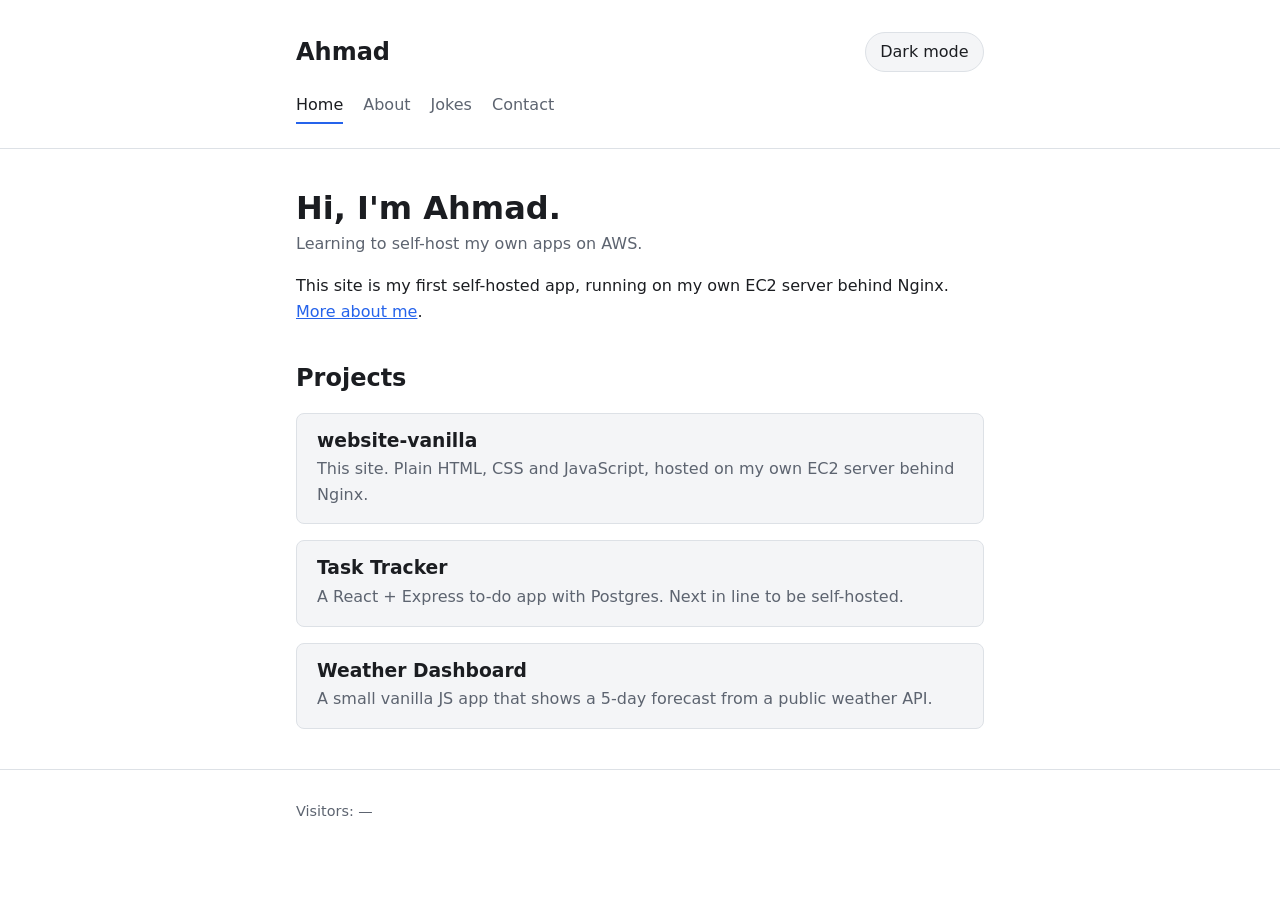
<file: website-vanilla/public/index.html>
<!doctype html>
<html lang="en">
  <head>
    <!-- Page metadata: character set, mobile-friendly scaling, tab title -->
    <meta charset="UTF-8" />
    <meta name="viewport" content="width=device-width, initial-scale=1.0" />
    <title>Ahmad</title>
    <meta
      name="description"
      content="Personal homepage of Ahmad, a web developer learning to self-host on AWS."
    />

    <!-- Relative paths ("styles.css", not "/styles.css") so the page works both
         in VS Code Live Server and on the real server. -->
    <link rel="stylesheet" href="styles.css" />

    <!-- Loaded in <head> (no "defer") on purpose: it applies the saved theme
         BEFORE the page is drawn, so you don't see a white flash in dark mode. -->
    <script src="app.js"></script>
  </head>

  <body>
    <!-- Same header on every page. aria-current="page" marks where you are
         (styled in styles.css, and read out by screen readers). -->
    <header class="site-header">
      <div class="container header-row">
        <a class="brand" href="/">Ahmad</a>
        <button
          id="theme-toggle"
          class="theme-toggle"
          type="button"
          aria-label="Switch colour theme"
        >
          Dark mode
        </button>
      </div>
      <nav class="container site-nav" aria-label="Main">
        <a href="/" aria-current="page">Home</a>
        <a href="/about">About</a>
        <a href="/jokes">Jokes</a>
        <a href="/contact">Contact</a>
      </nav>
    </header>

    <main class="container">
      <section class="intro">
        <h1>Hi, I'm Ahmad.</h1>
        <p class="tagline">Learning to self-host my own apps on AWS.</p>
        <p>
          This site is my first self-hosted app, running on my own EC2 server
          behind Nginx. <a href="/about">More about me</a>.
        </p>
      </section>

      <section aria-labelledby="projects-heading">
        <h2 id="projects-heading">Projects</h2>
        <ul class="project-list">
          <li class="card">
            <h3>website-vanilla</h3>
            <p>
              This site. Plain HTML, CSS and JavaScript, hosted on my own EC2
              server behind Nginx.
            </p>
          </li>
          <li class="card">
            <h3>Task Tracker</h3>
            <p>
              A React + Express to-do app with Postgres. Next in line to be
              self-hosted.
            </p>
          </li>
          <li class="card">
            <h3>Weather Dashboard</h3>
            <p>
              A small vanilla JS app that shows a 5-day forecast from a public
              weather API.
            </p>
          </li>
        </ul>
      </section>
    </main>

    <footer class="site-footer">
      <div class="container">
        <!-- Filled in by the Express API in Step 1b. Shows a dash until then. -->
        <p>Visitors: <span id="visit-count">—</span></p>
      </div>
    </footer>
  </body>
</html>
</file>
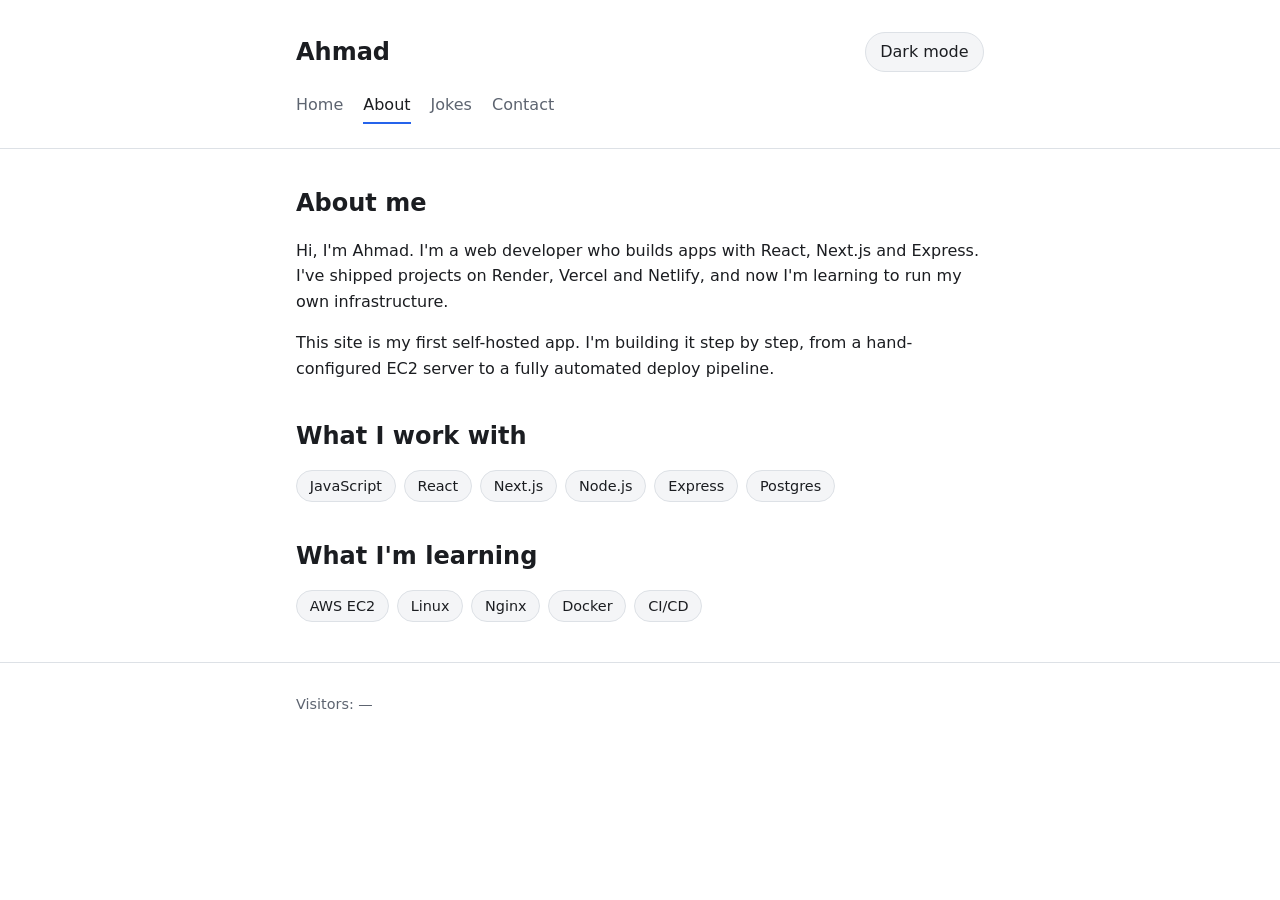
<file: website-vanilla/public/about.html>
<!doctype html>
<html lang="en">
  <head>
    <meta charset="UTF-8" />
    <meta name="viewport" content="width=device-width, initial-scale=1.0" />
    <title>About · Ahmad</title>
    <meta name="description" content="About Ahmad: web developer learning AWS, Linux and DevOps." />
    <link rel="stylesheet" href="styles.css" />
    <script src="app.js"></script>
  </head>

  <body>
    <header class="site-header">
      <div class="container header-row">
        <a class="brand" href="/">Ahmad</a>
        <button
          id="theme-toggle"
          class="theme-toggle"
          type="button"
          aria-label="Switch colour theme"
        >
          Dark mode
        </button>
      </div>
      <nav class="container site-nav" aria-label="Main">
        <a href="/">Home</a>
        <a href="/about" aria-current="page">About</a>
        <a href="/jokes">Jokes</a>
        <a href="/contact">Contact</a>
      </nav>
    </header>

    <main class="container">
      <section>
        <h1>About me</h1>
        <p>
          Hi, I'm Ahmad. I'm a web developer who builds apps with React, Next.js
          and Express. I've shipped projects on Render, Vercel and Netlify, and
          now I'm learning to run my own infrastructure.
        </p>
        <p>
          This site is my first self-hosted app. I'm building it step by step,
          from a hand-configured EC2 server to a fully automated deploy
          pipeline.
        </p>
      </section>

      <section aria-labelledby="skills-heading">
        <h2 id="skills-heading">What I work with</h2>
        <ul class="tag-list">
          <li>JavaScript</li>
          <li>React</li>
          <li>Next.js</li>
          <li>Node.js</li>
          <li>Express</li>
          <li>Postgres</li>
        </ul>
      </section>

      <section aria-labelledby="learning-heading">
        <h2 id="learning-heading">What I'm learning</h2>
        <ul class="tag-list">
          <li>AWS EC2</li>
          <li>Linux</li>
          <li>Nginx</li>
          <li>Docker</li>
          <li>CI/CD</li>
        </ul>
      </section>
    </main>

    <footer class="site-footer">
      <div class="container">
        <p>Visitors: <span id="visit-count">—</span></p>
      </div>
    </footer>
  </body>
</html>
</file>
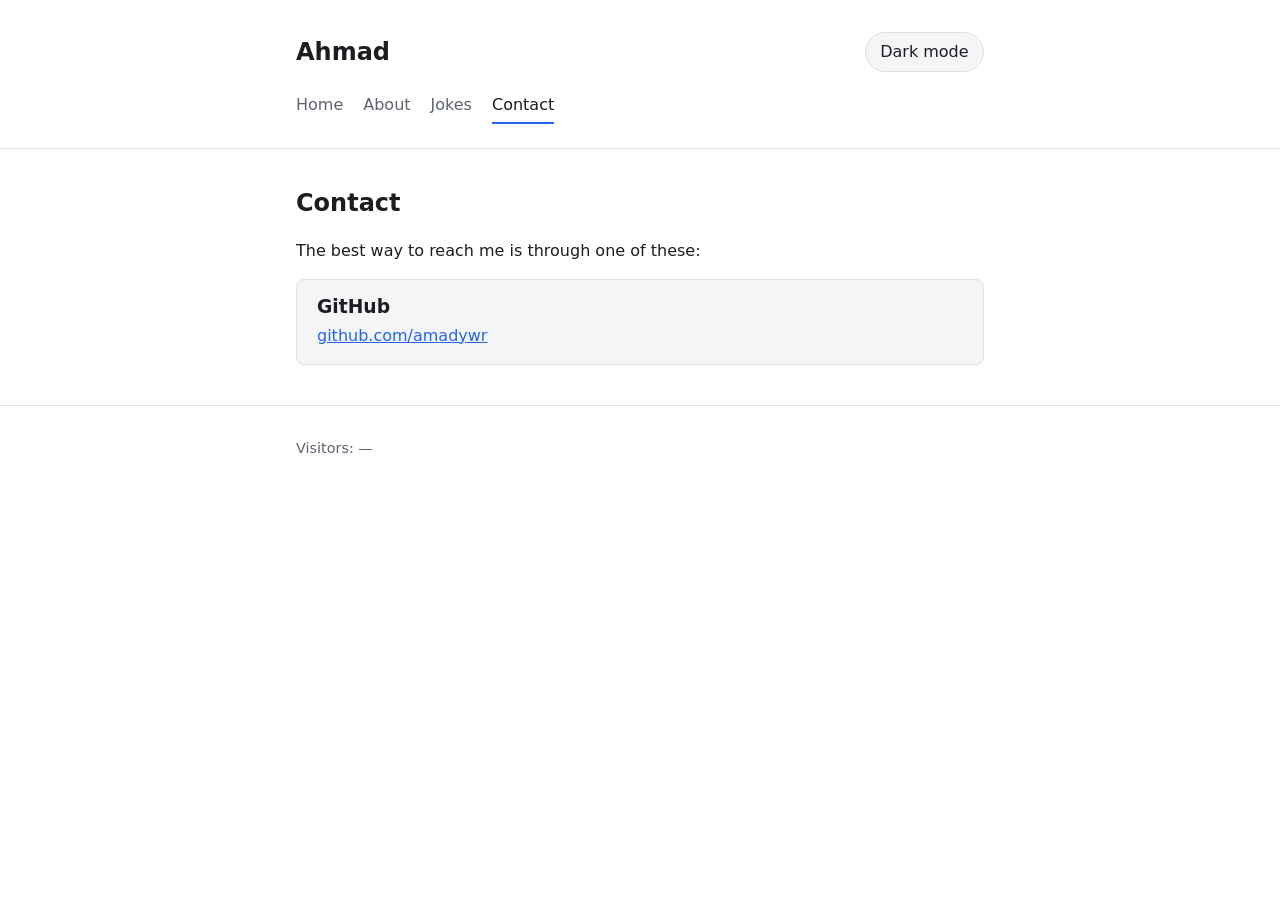
<file: website-vanilla/public/contact.html>
<!doctype html>
<html lang="en">
  <head>
    <meta charset="UTF-8" />
    <meta name="viewport" content="width=device-width, initial-scale=1.0" />
    <title>Contact · Ahmad</title>
    <meta name="description" content="How to get in touch with Ahmad." />
    <link rel="stylesheet" href="styles.css" />
    <script src="app.js"></script>
  </head>

  <body>
    <header class="site-header">
      <div class="container header-row">
        <a class="brand" href="/">Ahmad</a>
        <button
          id="theme-toggle"
          class="theme-toggle"
          type="button"
          aria-label="Switch colour theme"
        >
          Dark mode
        </button>
      </div>
      <nav class="container site-nav" aria-label="Main">
        <a href="/">Home</a>
        <a href="/about">About</a>
        <a href="/jokes">Jokes</a>
        <a href="/contact" aria-current="page">Contact</a>
      </nav>
    </header>

    <main class="container">
      <section>
        <h1>Contact</h1>
        <p>The best way to reach me is through one of these:</p>
        <!-- Add more links here, e.g. LinkedIn or an email address:
             <li class="card"><h3>Email</h3><p><a href="mailto:you@example.com">you@example.com</a></p></li> -->
        <ul class="project-list">
          <li class="card">
            <h3>GitHub</h3>
            <p><a href="https://github.com/amadywr">github.com/amadywr</a></p>
          </li>
        </ul>
      </section>
    </main>

    <footer class="site-footer">
      <div class="container">
        <p>Visitors: <span id="visit-count">—</span></p>
      </div>
    </footer>
  </body>
</html>
</file>
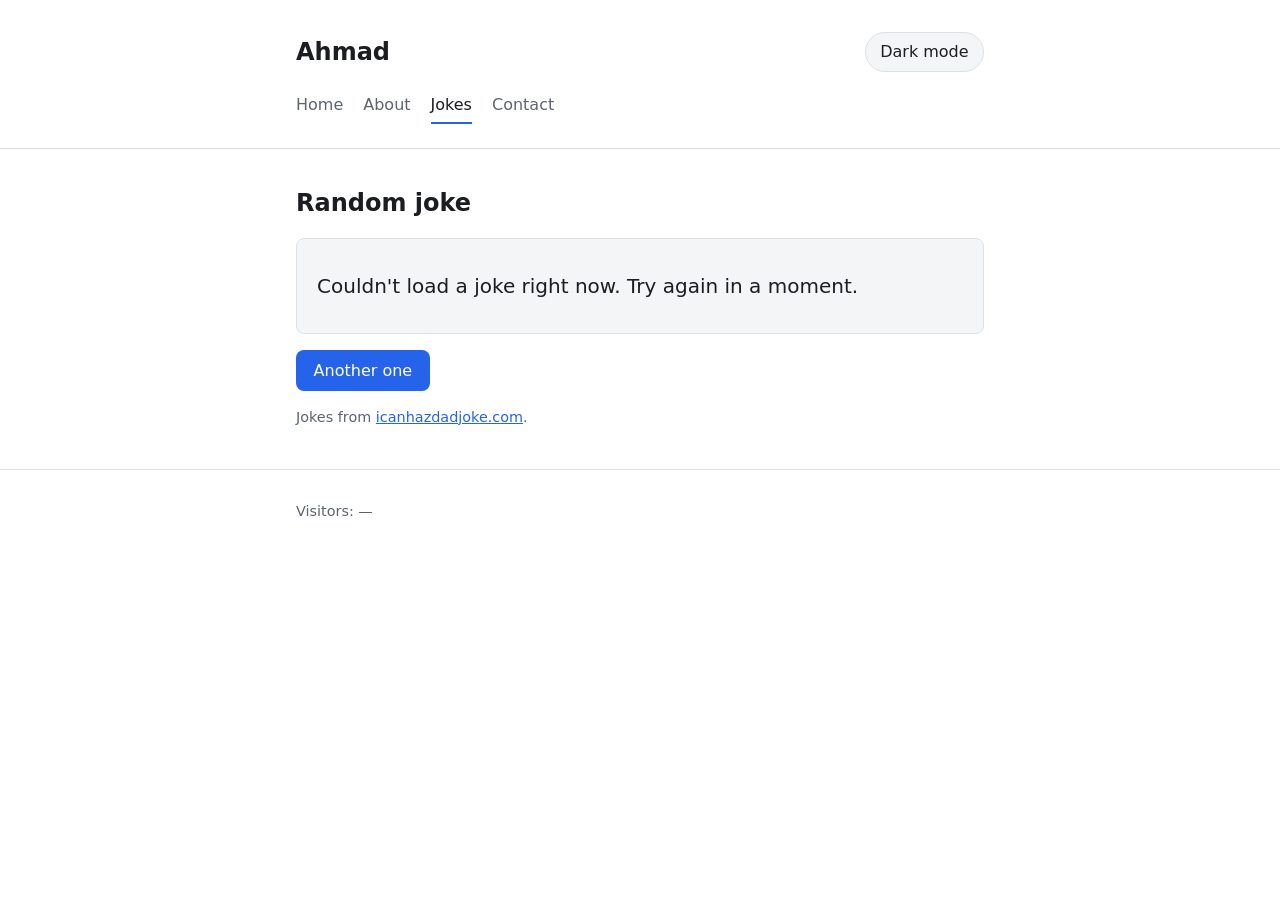
<file: website-vanilla/public/jokes.html>
<!doctype html>
<html lang="en">
  <head>
    <meta charset="UTF-8" />
    <meta name="viewport" content="width=device-width, initial-scale=1.0" />
    <title>Jokes · Ahmad</title>
    <meta name="description" content="A random dad joke, fetched live from an API." />
    <link rel="stylesheet" href="styles.css" />
    <script src="app.js"></script>
    <!-- "defer" = run after the HTML is parsed, so the elements below exist. -->
    <script src="jokes.js" defer></script>
  </head>

  <body>
    <header class="site-header">
      <div class="container header-row">
        <a class="brand" href="/">Ahmad</a>
        <button
          id="theme-toggle"
          class="theme-toggle"
          type="button"
          aria-label="Switch colour theme"
        >
          Dark mode
        </button>
      </div>
      <nav class="container site-nav" aria-label="Main">
        <a href="/">Home</a>
        <a href="/about">About</a>
        <a href="/jokes" aria-current="page">Jokes</a>
        <a href="/contact">Contact</a>
      </nav>
    </header>

    <main class="container">
      <section>
        <h1>Random joke</h1>

        <!-- aria-live="polite": screen readers announce the new joke when it changes. -->
        <div class="card joke-card">
          <p id="joke" class="joke" aria-live="polite">Loading a joke…</p>
        </div>

        <button id="new-joke" class="button" type="button">Another one</button>

        <p class="source">
          Jokes from <a href="https://icanhazdadjoke.com/">icanhazdadjoke.com</a>.
        </p>
      </section>
    </main>

    <footer class="site-footer">
      <div class="container">
        <p>Visitors: <span id="visit-count">—</span></p>
      </div>
    </footer>
  </body>
</html>
</file>
<file: website-vanilla/public/styles.css>
/* ---------- Theme colours ----------
   CSS variables ("custom properties") hold every colour in one place.
   Light theme is the default. When <html data-theme="dark"> is set
   (by app.js), the dark values below override them. */
:root {
  --bg: #ffffff;
  --surface: #f4f5f7;
  --text: #1b1d21;
  --muted: #5d6470;
  --accent: #2563eb;
  --border: #dde1e6;
}

:root[data-theme="dark"] {
  --bg: #121417;
  --surface: #1c1f24;
  --text: #e8eaed;
  --muted: #9aa1ab;
  --accent: #7aa7ff;
  --border: #2c3036;
}

/* ---------- Base ---------- */
* {
  box-sizing: border-box; /* width includes padding + border, easier sizing */
}

body {
  margin: 0;
  font-family: system-ui, -apple-system, "Segoe UI", Roboto, sans-serif;
  line-height: 1.6;
  background: var(--bg);
  color: var(--text);
  transition: background 0.2s, color 0.2s;
}

/* Centres content and limits line length for readability.
   The 16px side padding keeps text off the screen edge on phones. */
.container {
  max-width: 720px;
  margin: 0 auto;
  padding: 0 16px;
}

h1, h2, h3 {
  line-height: 1.2;
}

a {
  color: var(--accent);
}

section {
  margin: 2.5rem 0;
}

/* ---------- Header ---------- */
.site-header {
  border-bottom: 1px solid var(--border);
  padding: 2rem 0 1.5rem;
}

.header-row {
  display: flex;
  align-items: center;
  justify-content: space-between;
  gap: 1rem;
  flex-wrap: wrap; /* button drops below the name on narrow screens */
}

/* Site name in the top-left, links back to the homepage. */
.brand {
  font-size: 1.5rem;
  font-weight: 700;
  color: var(--text);
  text-decoration: none;
}

/* ---------- Navigation ---------- */
.site-nav {
  display: flex;
  flex-wrap: wrap; /* links wrap onto a second line on narrow phones */
  gap: 0.25rem 1.25rem;
  margin-top: 1rem;
}

.site-nav a {
  color: var(--muted);
  text-decoration: none;
  padding: 0.25rem 0;
  border-bottom: 2px solid transparent;
}

.site-nav a:hover {
  color: var(--text);
}

/* The link for the page you're on (set in each HTML file). */
.site-nav a[aria-current="page"] {
  color: var(--text);
  border-bottom-color: var(--accent);
}

/* ---------- Page intro ---------- */
.intro h1 {
  margin: 0;
  font-size: 2rem;
}

.tagline {
  margin: 0.25rem 0 0;
  color: var(--muted);
}

.theme-toggle {
  font: inherit;
  padding: 0.4rem 0.9rem;
  border: 1px solid var(--border);
  border-radius: 999px;
  background: var(--surface);
  color: var(--text);
  cursor: pointer;
}

.theme-toggle:hover {
  border-color: var(--accent);
}

/* ---------- Buttons ---------- */
.button {
  font: inherit;
  padding: 0.5rem 1.1rem;
  border: none;
  border-radius: 8px;
  background: var(--accent);
  color: var(--bg);
  cursor: pointer;
}

.button:hover {
  opacity: 0.9;
}

/* Greyed out while a joke is loading (the JS sets "disabled"). */
.button:disabled {
  opacity: 0.5;
  cursor: wait;
}

/* ---------- Projects ---------- */
.project-list {
  list-style: none;
  padding: 0;
  display: grid;
  gap: 1rem;
}

.card {
  background: var(--surface);
  border: 1px solid var(--border);
  border-radius: 8px;
  padding: 1rem 1.25rem;
}

.card h3 {
  margin: 0 0 0.25rem;
}

.card p {
  margin: 0;
  color: var(--muted);
}

/* ---------- Tags (About page) ---------- */
.tag-list {
  list-style: none;
  padding: 0;
  display: flex;
  flex-wrap: wrap;
  gap: 0.5rem;
}

.tag-list li {
  background: var(--surface);
  border: 1px solid var(--border);
  border-radius: 999px;
  padding: 0.2rem 0.8rem;
  font-size: 0.9rem;
}

/* ---------- Jokes page ---------- */
.joke-card {
  margin: 1rem 0;
  min-height: 6rem; /* keeps the button from jumping when joke length changes */
  display: flex;
  align-items: center;
}

.card p.joke {
  font-size: 1.25rem;
  color: var(--text);
}

.source {
  color: var(--muted);
  font-size: 0.9rem;
}

/* ---------- Footer ---------- */
.site-footer {
  border-top: 1px solid var(--border);
  padding: 1rem 0;
  color: var(--muted);
  font-size: 0.9rem;
}
</file>
